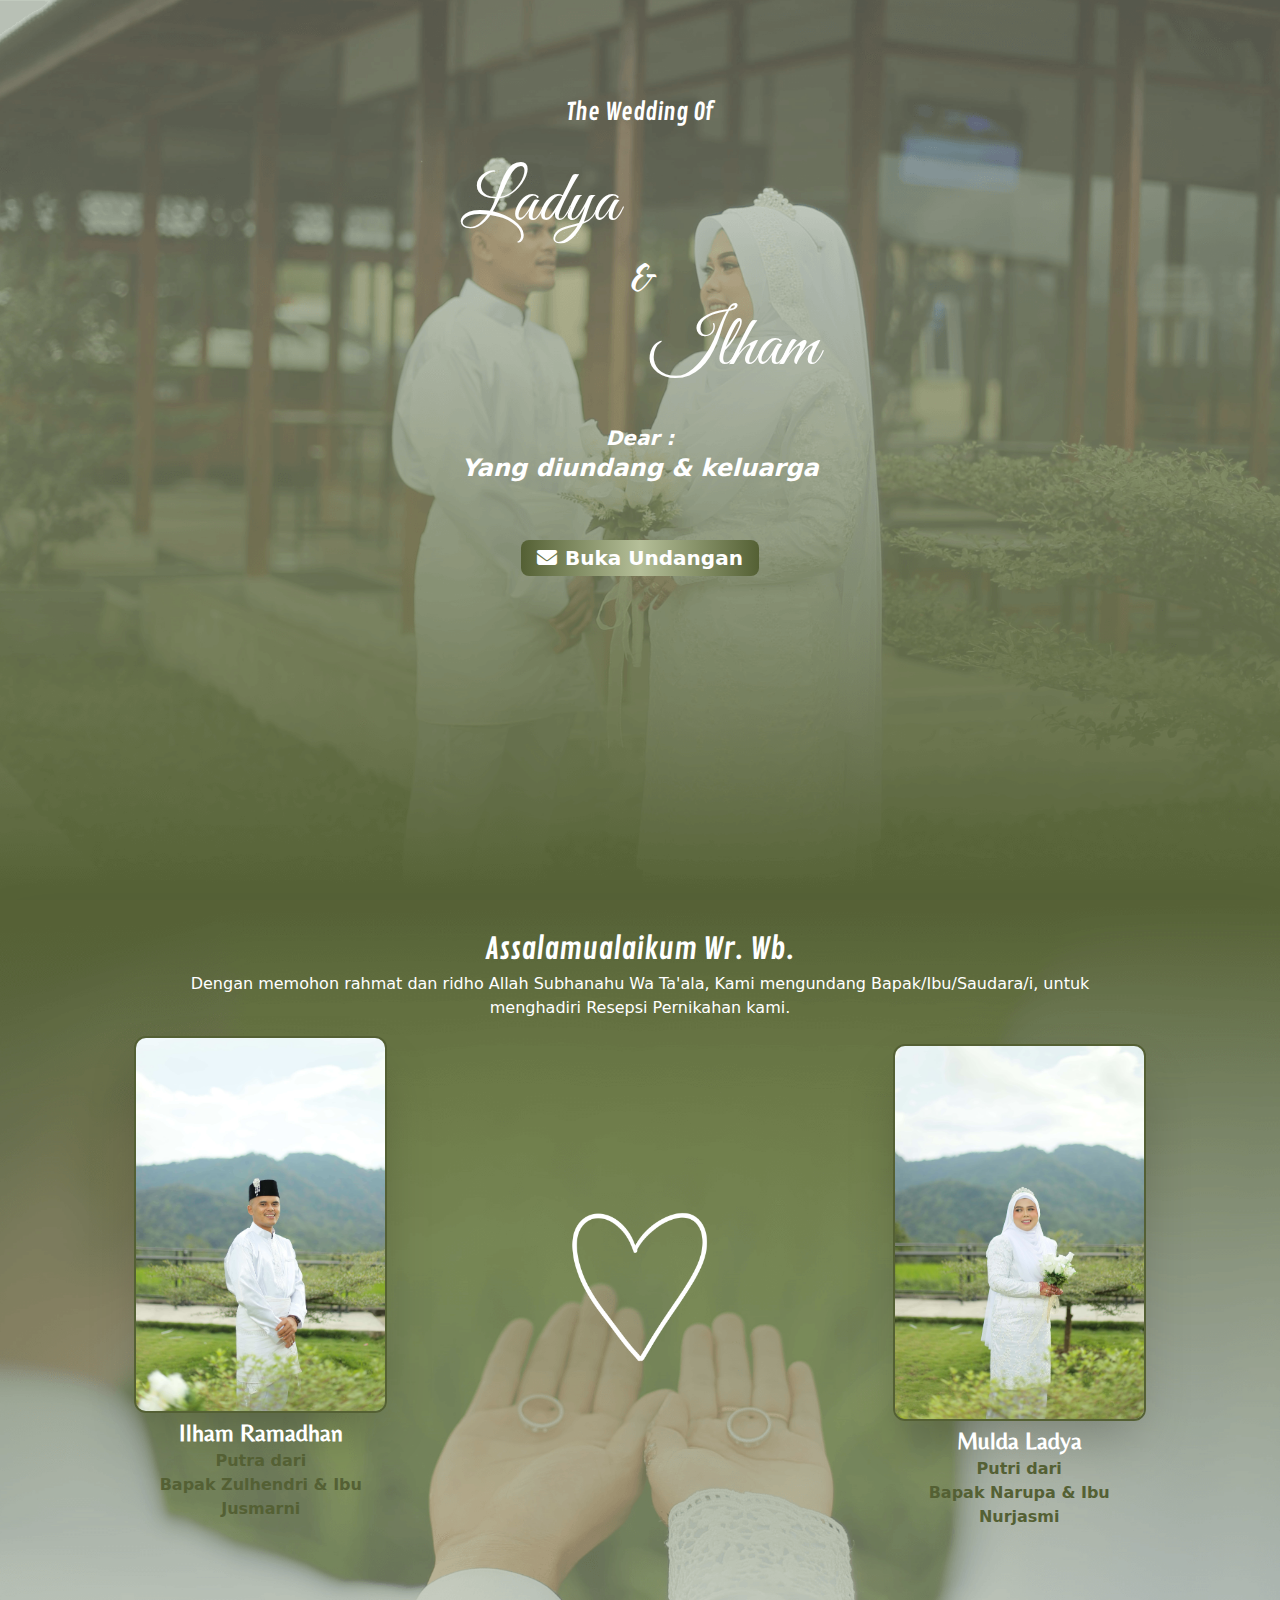
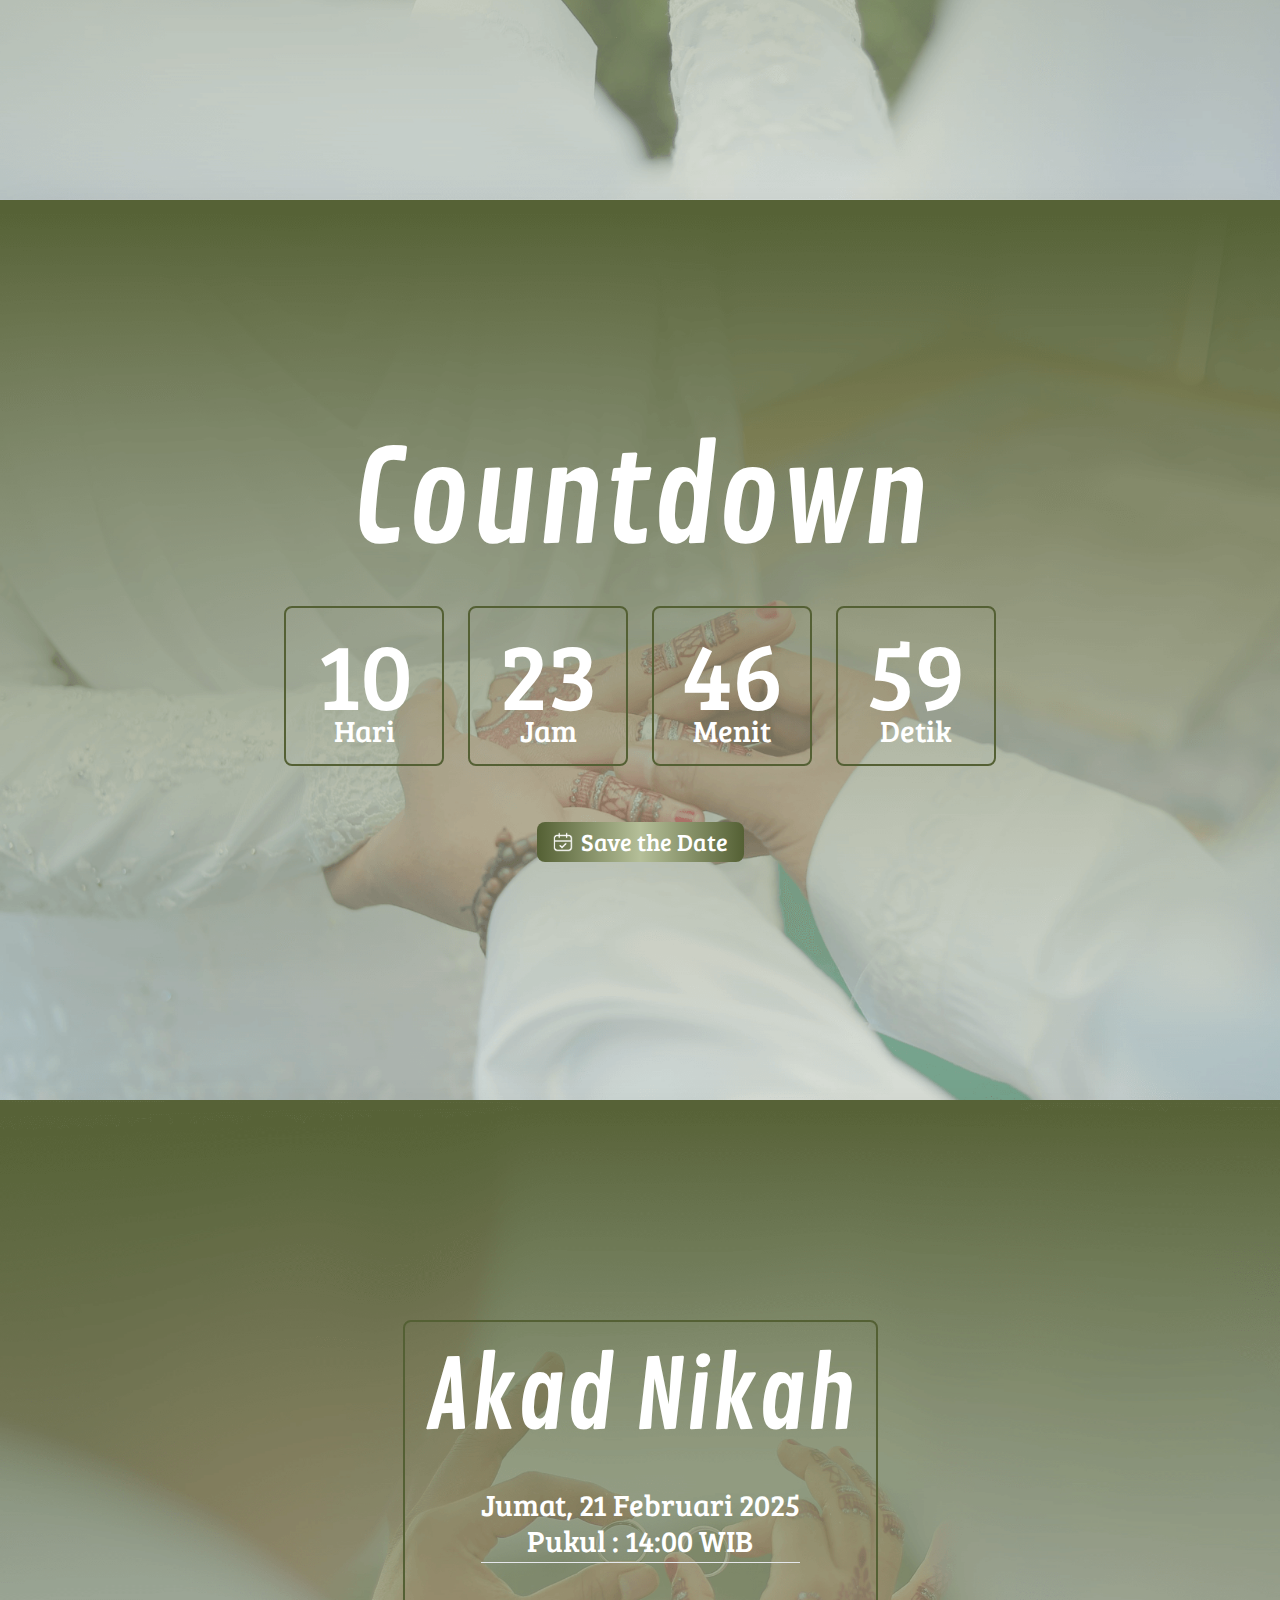
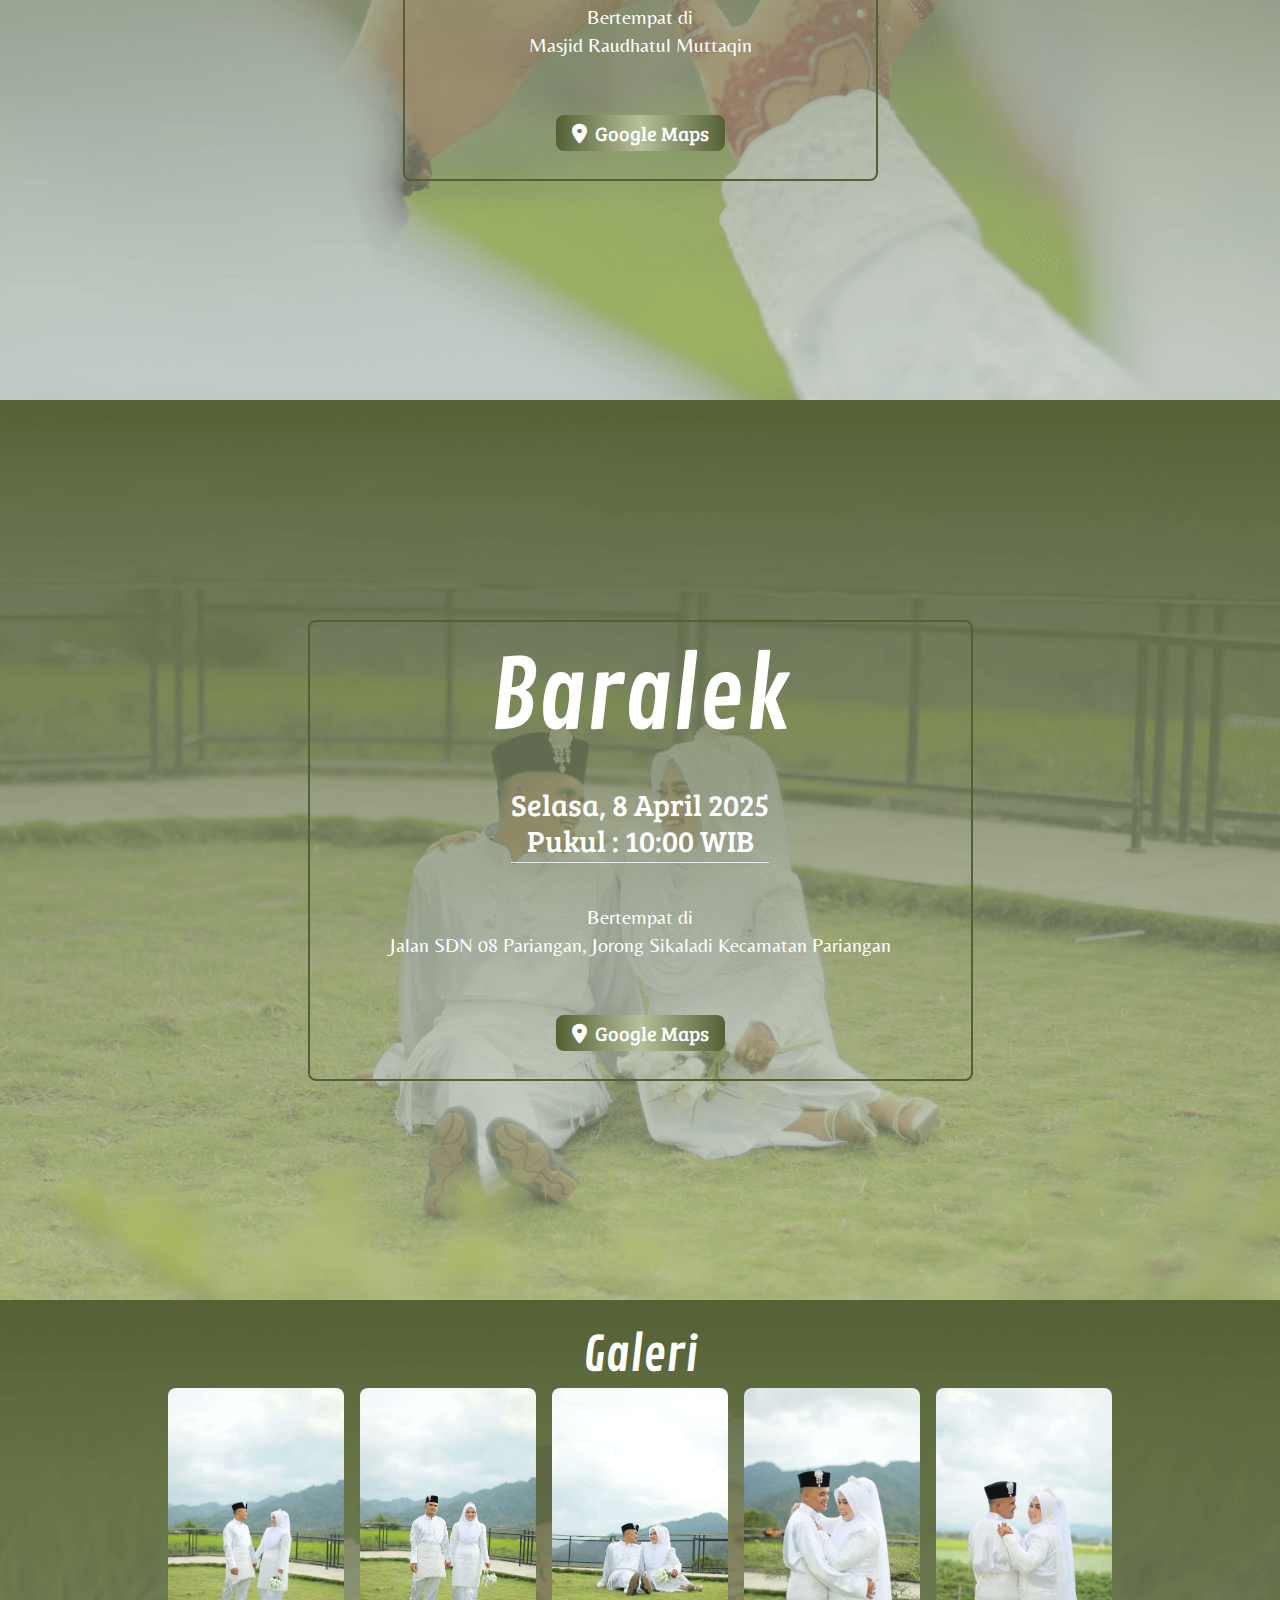
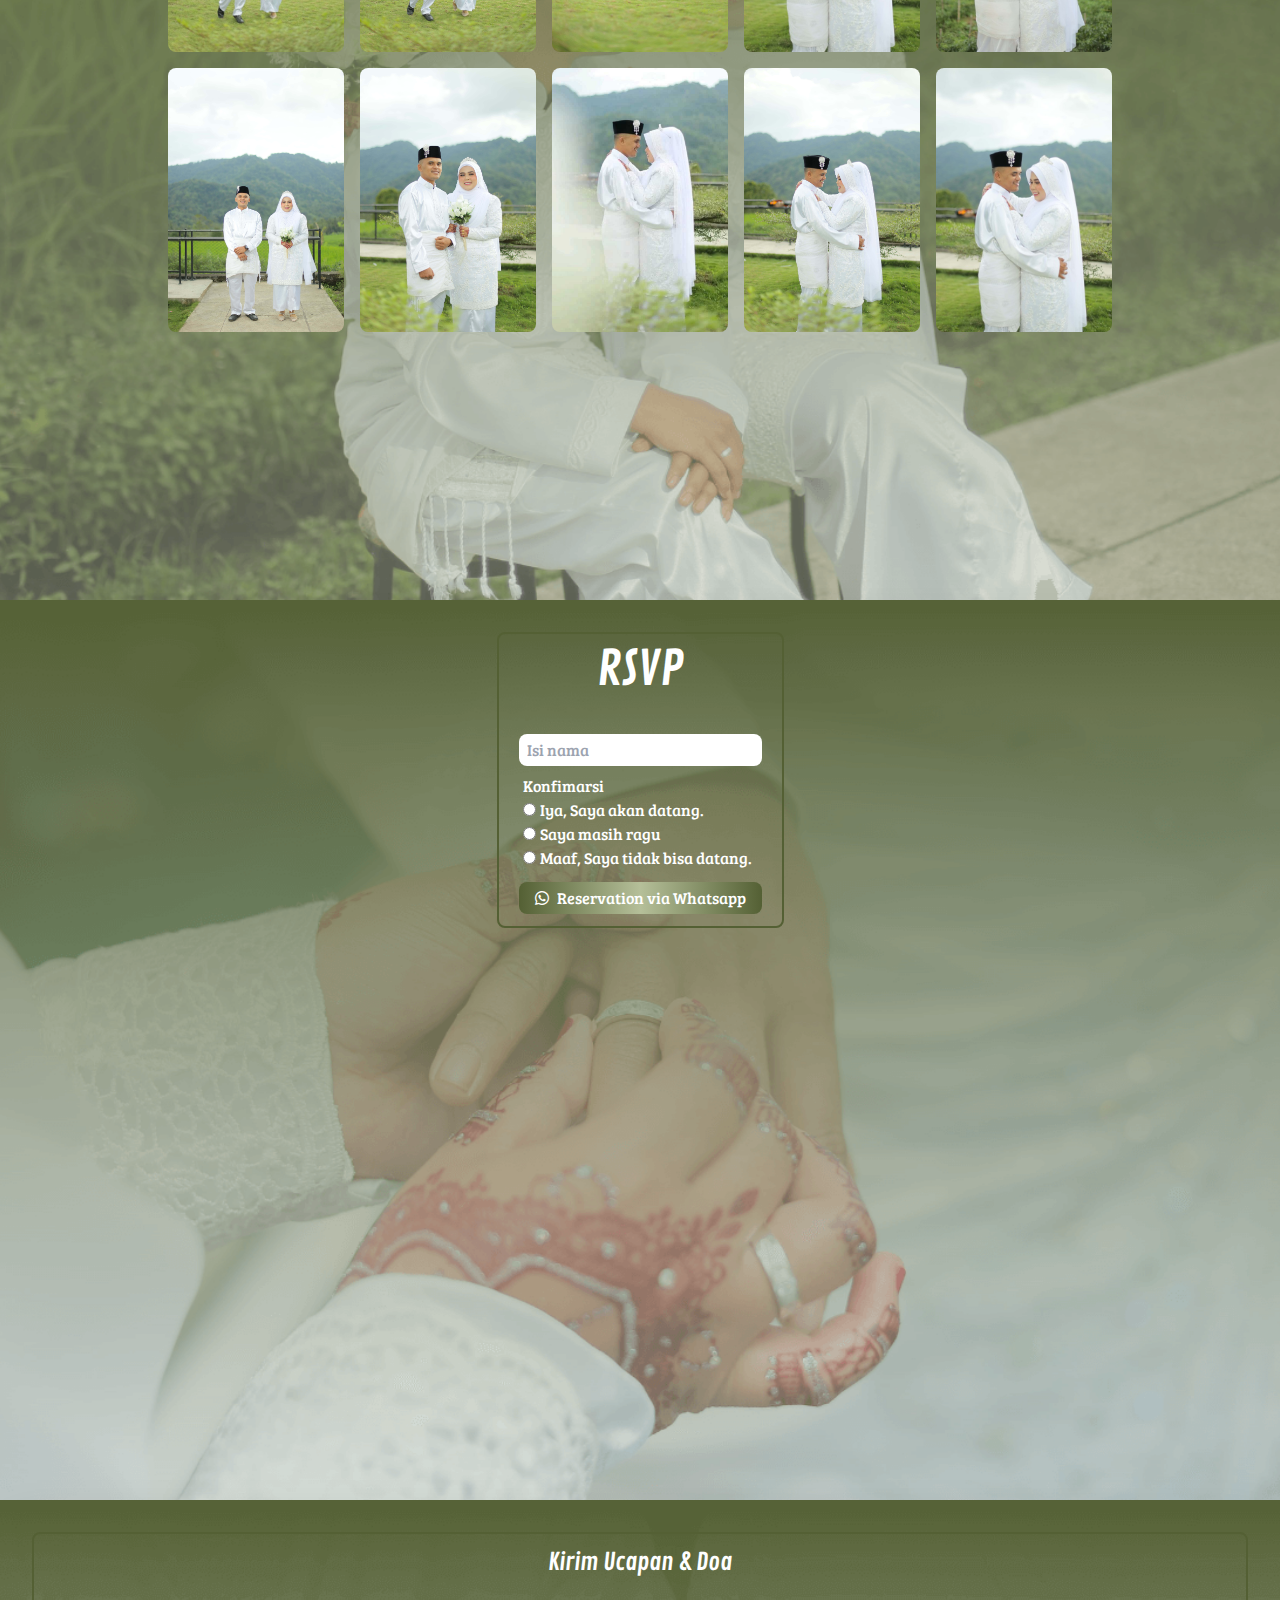
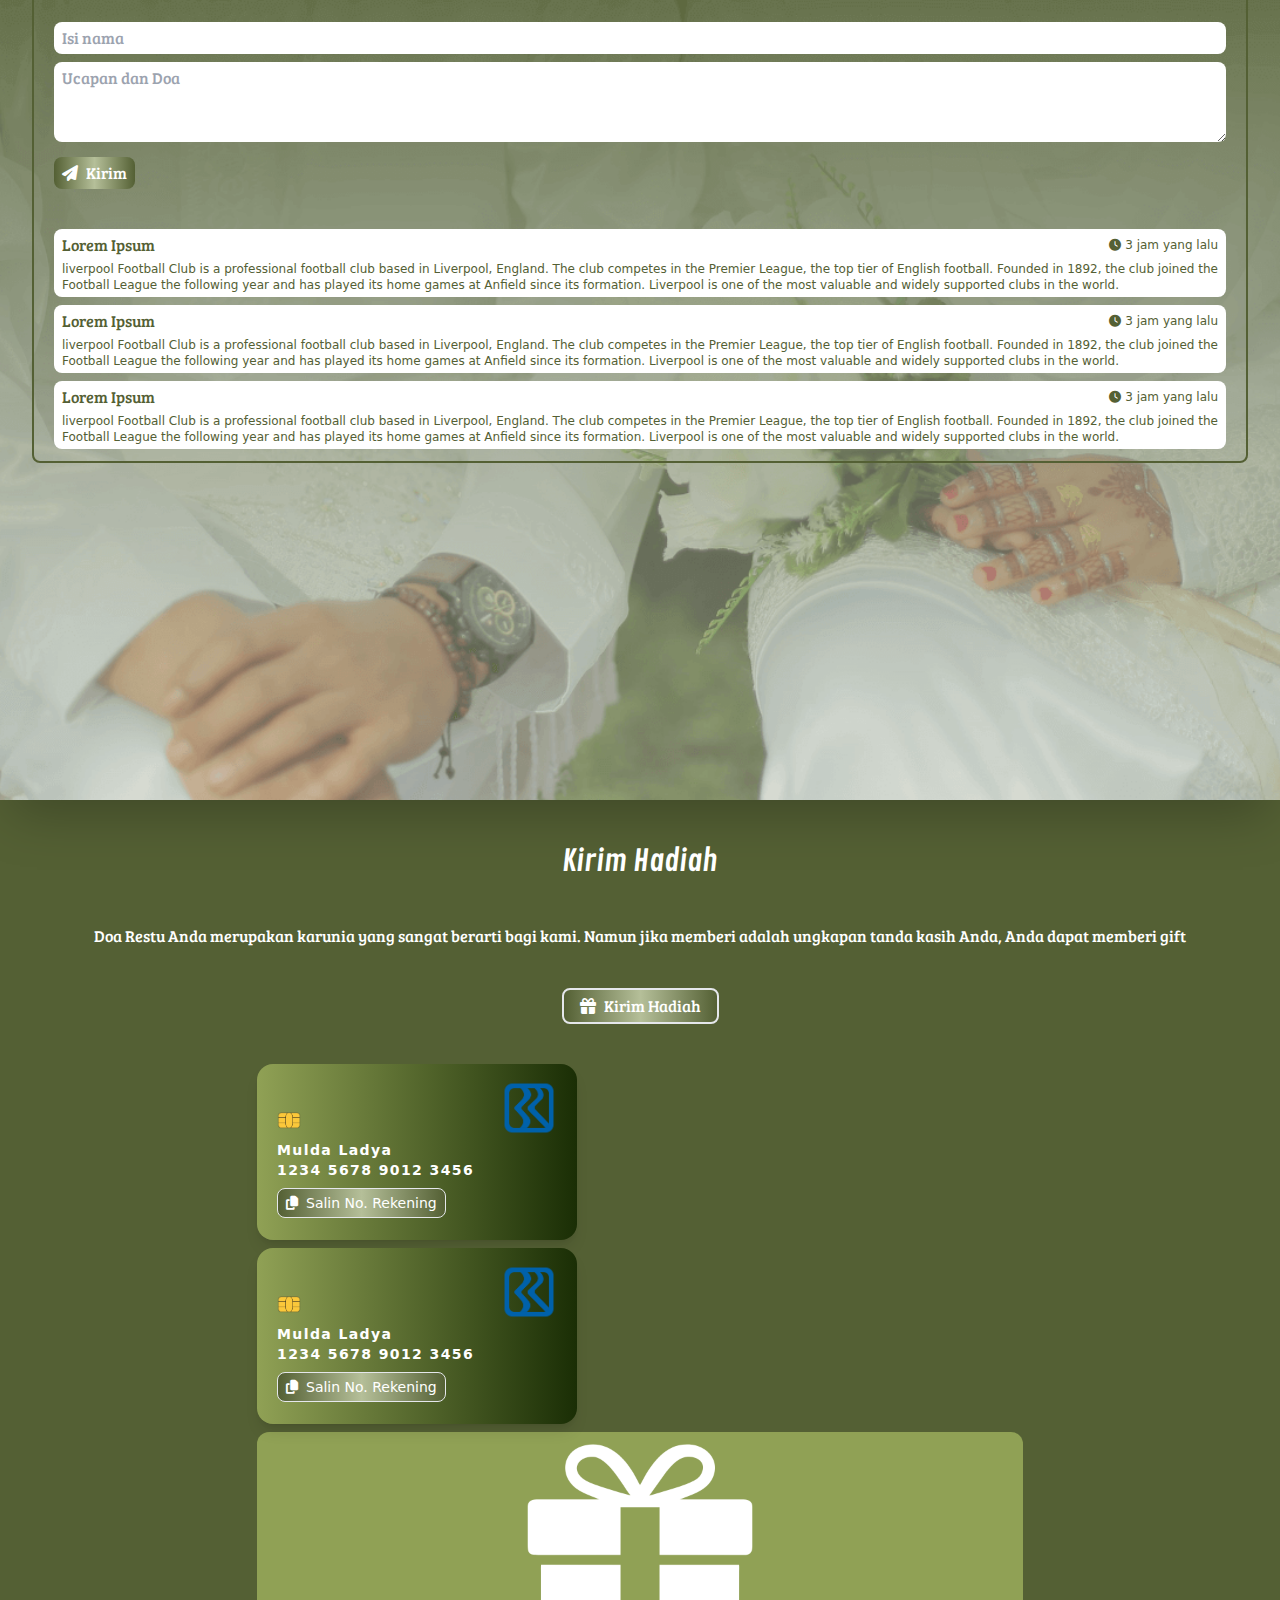
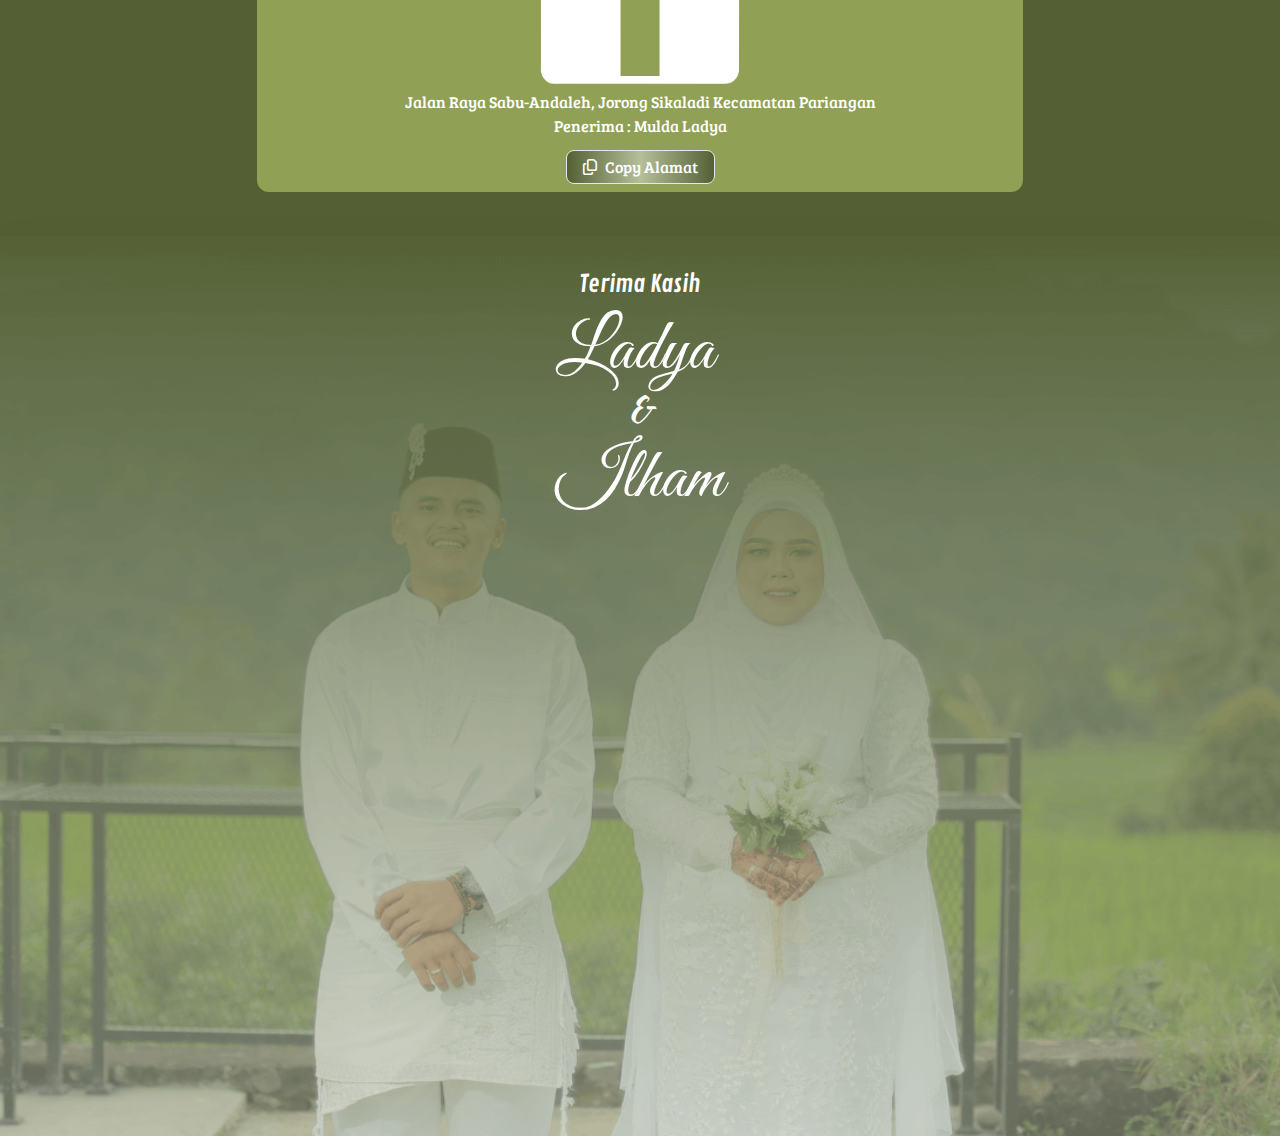
<file: views/index.html>
<!DOCTYPE html>
<html lang="en">
<head>
    <meta charset="UTF-8">
    <meta name="viewport" content="width=device-width, initial-scale=1.0">
    <link href="../src/output.css" rel="stylesheet">
    <title>Undangan Baralek</title>
    <link rel="preconnect" href="https://fonts.googleapis.com">
    <link rel="preconnect" href="https://fonts.gstatic.com" crossorigin>
    <link href="https://fonts.googleapis.com/css2?family=Great+Vibes&family=Kaushan+Script&display=swap" rel="stylesheet">
    <link href="https://fonts.googleapis.com/css2?family=Contrail+One&display=swap" rel="stylesheet">
    <link href="https://fonts.googleapis.com/css2?family=Belleza&display=swap" rel="stylesheet">
    <link href="https://fonts.googleapis.com/css2?family=Bree+Serif&display=swap" rel="stylesheet">
    <link href="https://cdnjs.cloudflare.com/ajax/libs/font-awesome/6.7.0/css/all.min.css" rel="stylesheet" />
</head>
<body class="bg-warna1">
    <section id="section1" class="flex w-full justify-center items-center min-h-screen">
        <main class="w-full min-h-screen flex flex-col items-center bg-cover bg-center shadow-2xl" style="background-image: url('/img/F1.png');">
            <div class="px-8 py-24 hp:space-y-12 xl:space-y-10">
                <p class="text-2xl text-center font-contrail font-medium mb-4 text-white hp:mb-20">The Wedding Of</p>
                <div class="space-y-4">
                    <p class="text-7xl text-left font-great text-white hp:mb-6">Ladya</p>
                    <p class="text-4xl mb-3 font-kausan text-center text-white hp:mb-6">&</p>
                    <p class="text-7xl mb-8 font-great text-right text-white hp">Ilham</p>
                </div>
                <div>
                    <p class="italic font-semibold text-xl text-center text-white">Dear : </p>
                    <p class="italic font-semibold text-2xl text-center text-white">Yang diundang & keluarga </p>
                </div>
                <div class="flex justify-center">
                    <button onclick="document.getElementById('section2').scrollIntoView({ behavior: 'smooth' });" 
                    class="bg-gradient-to-r from-warna1 via-warna2 to-warna1 text-xl py-1 px-4 text-white font-semibold rounded-lg mt-4">
                    <i class="fa-solid fa-envelope mr-2"></i>Buka Undangan</button>
                </div>
            </div>
        </main>
    </section>
    <section id="section2" class="flex w-full justify-center items-center min-h-screen">
        <main class="w-full min-h-screen flex flex-col items-center bg-cover bg-center shadow-2xl" style="background-image: url('/img/F2.png');">
            <div class="px-2 hp:px-8 pt-8 pb-2 hp:pb-8 xs:space-y-8 space-y-2">
                 <div class="space-y-1 flex items-center text-center flex-col">
                    <p class="text-2xl hp:text-xl xs:text-xl md:text-3xl text-center font-contrail font-medium text-white">Assalamualaikum Wr. Wb.</p>
                    <p class="text-sm w-1/2 sm:w-3/4 hp:w-full hp:text-xs md:text-base text-center text-white">Dengan memohon rahmat dan ridho Allah Subhanahu Wa Ta'ala, Kami mengundang Bapak/Ibu/Saudara/i, untuk menghadiri Resepsi Pernikahan kami.</p>
                </div>
                <div class="w-full space-y-4 flex items-center justify-center hp:flex-col xs:flex-col sm:flex-col md:flex-row">
                    <div class="xl:w-1/5 lg:w-1/5 md:w-1/5 flex-col justify-center flex items-center text-white">  
                        <img src="/img/F2_1.jpg" class="hp:w-40 xs:w-48 sm:w-56 md:w-full rounded-xl mb-1 items-center border-2 border-warna1 shadow-2xl" alt="">
                        <p class="text-center text-xl font-semibold font-belleza lg:text-2xl">Ilham Ramadhan</p>
                        <p class="text-center text-warna1 font-semibold text-sm -mt-1 sm:mt-0 lg:text-base">Putra dari</p>
                        <p class="text-center text-warna1 font-semibold text-sm -mt-1 sm:mt-0 lg:text-base">Bapak Zulhendri & Ibu Jusmarni</p>
                    </div>
                    <div class="lg:w-2/5 xl:w-2/5 md:w-1/5  lg:flex lg:justify-center md:justify-center md:flex">
                        <img src="/img/F2_L.png" class="hp:w-20 xs:w-24 sm:w-28 md:w-28 lg:w-40" alt="">
                    </div>
                    <div class="xl:w-1/5 lg:w-1/5 md:w-1/5 flex-col justify-center flex items-center text-white">  
                        <img src="/img/F2_2.jpg" class="hp:w-40 xs:w-48 sm:w-56 md:w-full rounded-xl mb-1 items-center border-2 border-warna1 shadow-2xl" alt="">
                        <p class="text-center text-xl font-semibold font-belleza lg:text-2xl">Mulda Ladya</p>
                        <p class="text-center text-warna1 font-semibold text-sm -mt-1 sm:mt-0 lg:text-base">Putri dari</p>
                        <p class="text-center text-warna1 font-semibold text-sm -mt-1 sm:mt-0 lg:text-base">Bapak Narupa & Ibu Nurjasmi</p>
                    </div>
                </div>
            </div>
        </main>
    </section>
    <section id="section3" class="flex w-full justify-center items-center">
        <main class="w-full xl:min-h-screen flex flex-col items-center justify-center bg-cover bg-center shadow-2xl" style="background-image: url('/img/F3.png');">
            <div class="px-4 py-8 hp:space-y-4 xl:space-y-10">
                 <div class="mb-2">
                    <p class="text-5xl xs:text-6xl text-center font-contrail font-medium text-white sm:text-7xl md:text-8xl lg:text-9xl">Countdown</p>
                </div>
                <div class="grid grid-cols-4 gap-6 text-white text-center">
                    <div class="flex-col justify-center flex items-center text-white border-2 border-warna1 px-2 py-1 -space-y-2 rounded-lg hp:size-16 xs:size-20 sm:size-24 md:size-32 lg:size-40">
                        <p class="font-breee hp:text-xl xs:text-4xl sm:text-5xl md:text-6xl lg:text-8xl">10</p>
                        <p class="font-breee hp:text-base xs:text-xl sm:text-2xl md:text-3xl">Hari</p>  
                    </div>
                
                    <div class="flex-col justify-center flex items-center text-white border-2 border-warna1 px-2 py-1 -space-y-2 rounded-lg hp:size-16 xs:size-20 sm:size-24 md:size-32 lg:size-40">
                        <p class="font-breee hp:text-xl xs:text-4xl sm:text-5xl md:text-6xl lg:text-8xl">23</p>
                        <p class="font-breee hp:text-base xs:text-xl sm:text-2xl md:text-3xl">Jam</p>  
                    </div>
                    <div class="flex-col justify-center flex items-center text-white border-2 border-warna1 px-2 py-1 -space-y-2 rounded-lg hp:size-16 xs:size-20 sm:size-24 md:size-32 lg:size-40">
                        <p class="font-breee hp:text-xl xs:text-4xl sm:text-5xl md:text-6xl lg:text-8xl">46</p> 
                        <p class="font-breee hp:text-base xs:text-xl sm:text-2xl md:text-3xl">Menit</p>  
                    </div>
                    <div class="flex-col justify-center flex items-center text-white border-2 border-warna1 px-2 py-1 -space-y-2 rounded-lg hp:size-16 xs:size-20 sm:size-24 md:size-32 lg:size-40">
                        <p class="font-breee hp:text-xl xs:text-4xl sm:text-5xl md:text-6xl lg:text-8xl">59</p>
                        <p class="font-breee hp:text-base xs:text-xl sm:text-2xl md:text-3xl">Detik</p>  
                    </div>
                </div>
                <div class="flex justify-center">
                    <button 
                    class="flex items-center bg-gradient-to-r from-warna1 via-warna2 to-warna1 text-xl md:text-2xl font-breee py-1 px-4 text-white rounded-lg mt-4">
                    <img src="/img/F3_I.png" class="w-5 h-5 mr-2" alt="">Save the Date</button>
                </div>
            </div>
        </main>
    </section>
    <section id="section4" class="flex w-full justify-center items-center">
        <main class="w-full xl:min-h-screen flex flex-col justify-center items-center bg-cover bg-center shadow-2xl" style="background-image: url('/img/F4.png');">
            <div class="px-4 py-8">
                <div class="flex-col hp:space-y-2 xs:space-y-2 sm:space-y-2 xl:space-y-10 justify-center flex items-center text-white border-2 border-warna1 px-5 py-3 lg:py-7 space-y-2 rounded-lg">
                    <div>
                        <p class="text-3xl xs:text-5xl sm:text-5xl lg:text-7xl xl:text-8xl text-center font-contrail font-medium text-white">Akad Nikah</p>
                    </div>
                    <div class="text-center">
                        <p class="font-breee text-xl lg:text-3xl">Jumat, 21 Februari 2025</p>
                        <p class="font-breee text-xl lg:text-3xl mb-1">Pukul : 14:00 WIB</p>  
                        <hr class="">
                    </div>
                    <div class="text-center">
                        <p class="font-belleza lg:text-xl">Bertempat di</p>
                        <p class="font-belleza lg:text-xl">Masjid Raudhatul Muttaqin</p>  
                    </div>
                    <div class="flex justify-center">
                        <button 
                            class=" bg-gradient-to-r from-warna1 via-warna2 to-warna1 text-base lg:text-xl font-breee py-1 px-4 text-white rounded-lg mt-4">
                            <i class="fa-solid fa-location-dot mr-2"></i>Google Maps</button>
                    </div>
                </div>
            </div>
        </main>
    </section>
    <section id="section5" class="flex w-full justify-center items-center">
        <main class="w-full xl:min-h-screen flex flex-col justify-center items-center bg-cover bg-center shadow-2xl" style="background-image: url('/img/F5.png');">
            <div class="px-4 py-8 ">
                <div class="flex-col hp:space-y-2 xs:space-y-2 sm:space-y-2 xl:space-y-10 justify-center flex items-center text-white border-2 border-warna1 px-5 py-3 sm:px-10 lg:px-20 lg:py-7 space-y-2 rounded-lg">
                    <div>
                        <p class="text-3xl xs:text-5xl sm:text-5xl lg:text-7xl xl:text-8xl text-center font-contrail font-medium text-white">Baralek</p>
                    </div>
                    <div class="text-center">
                        <p class="font-breee text-xl lg:text-3xl">Selasa, 8 April 2025</p>
                        <p class="font-breee text-xl lg:text-3xl mb-1">Pukul : 10:00 WIB</p>  
                        <hr class="">
                    </div>
                    <div class="text-center">
                        <p class="font-belleza lg:text-xl">Bertempat di</p>
                        <p class="font-belleza lg:text-xl">Jalan SDN 08 Pariangan, Jorong Sikaladi Kecamatan Pariangan</p>  
                    </div>
                    <div class="flex justify-center">
                        <button 
                            class=" bg-gradient-to-r from-warna1 via-warna2 to-warna1 text-base lg:text-xl font-breee py-1 px-4 text-white rounded-lg mt-4">
                            <i class="fa-solid fa-location-dot mr-2"></i>Google Maps</button>
                    </div>
                </div>
            </div>
        </main>
    </section>
    <section id="section6" class="flex w-full justify-center items-center">
        <main class="w-full xl:min-h-screen flex flex-col items-center bg-cover bg-center shadow-2xl" style="background-image: url('/img/F6.png');">
            <div class="px-2 py-8 ">
                <div class="mb-2">
                    <p class="text-3xl md:text-5xl text-center font-contrail font-medium text-white">Galeri</p>
                </div>
                <div class="grid grid-cols-2 sm:grid-cols-4 lg:grid-cols-5 gap-4">
                    <div>
                        <img src="/img/F6_1.jpg" class="w-32 md:w-44 rounded-lg" alt="gambar">
                    </div>                   
                    <div>
                        <img src="/img/F6_2.jpg" class="w-32 md:w-44 rounded-lg" alt="gambar">
                    </div>                   
                    <div>
                        <img src="/img/F6_3.jpg" class="w-32 md:w-44 rounded-lg" alt="gambar">
                    </div>                   
                    <div>
                        <img src="/img/F6_4.jpg" class="w-32 md:w-44 rounded-lg" alt="gambar">
                    </div>                   
                    <div>
                        <img src="/img/F6_5.jpg" class="w-32 md:w-44 rounded-lg" alt="gambar">
                    </div>                   
                    <div>
                        <img src="/img/F6_6.jpg" class="w-32 md:w-44 rounded-lg" alt="gambar">
                    </div>                   
                    <div>
                        <img src="/img/F6_7.jpg" class="w-32 md:w-44 rounded-lg" alt="gambar">
                    </div>                   
                    <div>
                        <img src="/img/F6_8.jpg" class="w-32 md:w-44 rounded-lg" alt="gambar">
                    </div>                   
                    <div>
                        <img src="/img/F6_9.jpg" class="w-32 md:w-44  sm:hidden lg:flex rounded-lg" alt="gambar">
                    </div>                   
                    <div>
                        <img src="/img/F6_10.jpg" class="w-32 md:w-44 sm:hidden lg:flex rounded-lg" alt="gambar">
                    </div>                              
                </div>
            </div>
        </main>
    </section>
    <section id="section7" class="flex w-full justify-center items-center">
        <main class="w-full xl:min-h-screen flex flex-col items-center bg-cover bg-center shadow-2xl" style="background-image: url('/img/F7.png');">
            <div class="px-2 py-8 ">
                <div class="flex-col hp:space-y-2 xl:space-y-10 justify-center flex items-center text-white border-2 border-warna1 px-5 py-3 -space-y-2 rounded-lg">
                    <div>
                        <p class="text-5xl text-center font-contrail font-medium text-white">RSVP</p>
                    </div>
                    <form action="" class="">
                    <div class="mb-2">
                        <input placeholder="Isi nama" class="w-full px-2 py-1 font-breee text-warna1 rounded-lg" type="text">
                    </div>
                    <div class="flex flex-col px-1">
                        <label class="text-left font-breee " for="">Konfimarsi</label>
                        <label class="font-breee" for=""><input placeholder="" type="radio" class="mr-1 accent-warna1" name="konfirmasi" id="" required>Iya, Saya akan datang.</label>
                        <label class="font-breee" for=""><input placeholder="" type="radio" class="mr-1 accent-warna1" name="konfirmasi" id="" required>Saya masih ragu</label>
                        <label class="font-breee" for=""><input placeholder="" type="radio" class="mr-1 accent-warna1" name="konfirmasi" id="" required>Maaf, Saya tidak bisa datang.</label>
                    </div>
                    <div class="flex justify-center">
                        <button type="submit"
                            class=" bg-gradient-to-r from-warna1 via-warna2 to-warna1 text-base font-breee py-1 px-4 text-white rounded-lg mt-3">
                            <i class="fa-brands fa-whatsapp mr-2"></i>Reservation via Whatsapp</button>
                    </div>
                </form>
                </div>
            </div>
        </main>
    </section>
    <section id="section8" class="flex w-full justify-center items-center max-h-screen">
        <main class="w-full xl:min-h-screen flex flex-col items-center bg-cover bg-center shadow-2xl" style="background-image: url('/img/F8.png');">
            <div class="px-8 py-8 w-full">
                <div class="flex-col hp:space-y-2 xl:space-y-10 justify-center flex items-center text-white border-2 border-warna1 px-5 py-3 -space-y-2 rounded-lg">
                    <div class="">
                        <p class="text-2xl text-center font-contrail font-medium text-white mb-1">Kirim Ucapan & Doa</p>
                    </div>
                        <form action="" class="w-full">
                            <div class="mb-2">
                                <input placeholder="Isi nama" class="w-full px-2 py-1 font-breee text-warna1 rounded-lg" type="text">
                            </div>
                            <div class="mb-2">
                                <textarea name="komen" rows="3" placeholder="Ucapan dan Doa" class="w-full px-2 py-1 font-breee text-warna1 rounded-lg" id=""></textarea>
                            </div>
                            <div class="flex self-start">
                                <button type="submit" class=" bg-gradient-to-r from-warna1 via-warna2 to-warna1 text-base font-breee py-1 px-2 text-white rounded-lg">
                                    <i class="fa-solid fa-paper-plane mr-2"></i>Kirim</button>
                            </div>
                        </form>
                    <div class="space-y-2 max-h-96 overflow-y-auto">
                        <div class="flex flex-col bg-white w-full text-warna1 px-2 py-1 rounded-lg">
                            <div class="flex justify-between mb-1 items-center">
                                <p class="font-breee">Lorem Ipsum</p>
                                 <p class="text-xs"><i class="fa-solid fa-clock mr-1"></i>3 jam yang lalu</p>
                            </div>
                            <div class="text-xs">
                                <p>
                                    liverpool Football Club is a professional football club based in Liverpool, England. The club competes in the Premier League, the top tier of English football. Founded in 1892, the club joined the Football League the following year and has played its home games at Anfield since its formation. Liverpool is one of the most valuable and widely supported clubs in the world.
                                </p>
                            </div>
                        </div>
                        <div class="flex flex-col bg-white w-full text-warna1 px-2 py-1 rounded-lg">
                            <div class="flex justify-between mb-1 items-center">
                                <p class="font-breee">Lorem Ipsum</p>
                                 <p class="text-xs"><i class="fa-solid fa-clock mr-1"></i>3 jam yang lalu</p>
                            </div>
                            <div class="text-xs">
                                <p>
                                    liverpool Football Club is a professional football club based in Liverpool, England. The club competes in the Premier League, the top tier of English football. Founded in 1892, the club joined the Football League the following year and has played its home games at Anfield since its formation. Liverpool is one of the most valuable and widely supported clubs in the world.
                                </p>
                            </div>
                        </div>
                        <div class="flex flex-col bg-white w-full text-warna1 px-2 py-1 rounded-lg">
                            <div class="flex justify-between mb-1 items-center">
                                <p class="font-breee">Lorem Ipsum</p>
                                 <p class="text-xs"><i class="fa-solid fa-clock mr-1"></i>3 jam yang lalu</p>
                            </div>
                            <div class="text-xs">
                                <p>
                                    liverpool Football Club is a professional football club based in Liverpool, England. The club competes in the Premier League, the top tier of English football. Founded in 1892, the club joined the Football League the following year and has played its home games at Anfield since its formation. Liverpool is one of the most valuable and widely supported clubs in the world.
                                </p>
                            </div>
                        </div>
                    </div>
                </div>
            </div>
        </main>
    </section>

    <section id="section9" class="flex w-full justify-center items-center">
        <main class="w-full flex flex-col items-center">
            <div class="px-8 py-8 w-full">
                <div class="flex-col hp:space-y-2 xl:space-y-10 justify-center flex items-center text-white px-5 py-3 -space-y-2">
                    <div class="">
                        <p class="text-3xl text-center font-contrail font-medium text-white mb-1">Kirim Hadiah</p>
                    </div>
                    <div>
                        <p class="font-breee text-center">Doa Restu Anda merupakan karunia yang sangat berarti bagi kami. Namun jika memberi adalah ungkapan tanda kasih Anda, Anda dapat memberi gift</p>
                    </div>
                    <div class="flex justify-center">
                        <button type="submit"
                            class="bg-gradient-to-r from-warna1 via-warna2 to-warna1 text-base font-breee py-1 px-4 text-white rounded-lg border-2">
                            <i class="fa-solid fa-gift mr-2"></i>Kirim Hadiah</button>
                    </div>
                    <div class="space-y-2">
                        <div class="w-80 h-44 bg-gradient-to-r from-warna3 to-lime-950 rounded-2xl shadow-lg relative text-white p-5">
                            <img src="/img/F9_I3.png" 
                                alt="Logo Bank" class="w-14 absolute top-4 right-5">
                            <img src="/img/F9_I2.png" 
                                alt="Chip" class="w-6 absolute top-12 left-5">
                            <p class="text-sm font-semibold mt-14 tracking-widest">Mulda Ladya</p>
                            <p id="noRek" class="text-sm font-bold tracking-widest">1234 5678 9012 3456</p>
                            <button onclick="copyToClipboard()" 
                                class="mt-2 border bg-gradient-to-r from-warna1 via-warna2 to-warna1 text-white text-sm px-2 py-1 rounded-lg flex items-center">
                                <i class="fa-solid fa-copy mr-2"></i> Salin No. Rekening
                            </button>
                        </div>
                        <div class="w-80 h-44 bg-gradient-to-r from-warna3 to-lime-950 rounded-2xl shadow-lg relative text-white p-5">
                            <img src="/img/F9_I3.png" 
                                alt="Logo Bank" class="w-14 absolute top-4 right-5">
                            <img src="/img/F9_I2.png" 
                                alt="Chip" class="w-6 absolute top-12 left-5">
                            <p class="text-sm font-semibold mt-14 tracking-widest">Mulda Ladya</p>
                            <p id="noRek" class="text-sm font-bold tracking-widest">1234 5678 9012 3456</p>
                            <button onclick="copyToClipboard()" 
                                class="mt-2 border bg-gradient-to-r from-warna1 via-warna2 to-warna1 text-white text-sm px-2 py-1 rounded-lg flex items-center">
                                <i class="fa-solid fa-copy mr-2"></i> Salin No. Rekening
                            </button>
                        </div>
                        <div class="bg-warna3 flex flex-col items-center text-center py-2 px-2 rounded-xl">
                           <img src="/img/F9_I.png" class="w-1/3" alt="">
                            <p class="font-breee">Jalan Raya Sabu-Andaleh, Jorong Sikaladi  Kecamatan Pariangan</p>
                            <p class="font-breee">Penerima : Mulda Ladya</p>
                            <div class="flex justify-center">
                                <button 
                                    class="bg-gradient-to-r from-warna1 via-warna2 to-warna1 text-base font-breee py-1 px-4 text-white rounded-lg mt-3 border">
                                    <i class="fa-regular fa-copy mr-2"></i>Copy Alamat</button>
                            </div>
                        </div>
                    </div>
                </div>
            </div>
        </main>
    </section>

    <section id="section6" class="flex w-full justify-center items-center">
        <main class="w-full xl:min-h-screen flex flex-col items-center bg-cover bg-center shadow-2xl" style="background-image: url('/img/F10.png');">
            <div class="px-2 py-8 ">
                <div class="mb-4">
                    <p class="text-2xl text-center font-contrail font-medium text-white">Terima Kasih</p>
                </div>
                <div class="">
                    <p class="text-7xl text-left font-great text-white">Ladya</p>
                    <p class="text-4xl font-kausan text-center text-white mb-4">&</p>
                    <p class="text-7xl font-great text-right text-white hp">Ilham</p>
                </div>
            </div>
        </main>
    </section>
</body>
</html>
</file>
<file: src/output.css>
*, ::before, ::after {
  --tw-border-spacing-x: 0;
  --tw-border-spacing-y: 0;
  --tw-translate-x: 0;
  --tw-translate-y: 0;
  --tw-rotate: 0;
  --tw-skew-x: 0;
  --tw-skew-y: 0;
  --tw-scale-x: 1;
  --tw-scale-y: 1;
  --tw-pan-x:  ;
  --tw-pan-y:  ;
  --tw-pinch-zoom:  ;
  --tw-scroll-snap-strictness: proximity;
  --tw-gradient-from-position:  ;
  --tw-gradient-via-position:  ;
  --tw-gradient-to-position:  ;
  --tw-ordinal:  ;
  --tw-slashed-zero:  ;
  --tw-numeric-figure:  ;
  --tw-numeric-spacing:  ;
  --tw-numeric-fraction:  ;
  --tw-ring-inset:  ;
  --tw-ring-offset-width: 0px;
  --tw-ring-offset-color: #fff;
  --tw-ring-color: rgb(59 130 246 / 0.5);
  --tw-ring-offset-shadow: 0 0 #0000;
  --tw-ring-shadow: 0 0 #0000;
  --tw-shadow: 0 0 #0000;
  --tw-shadow-colored: 0 0 #0000;
  --tw-blur:  ;
  --tw-brightness:  ;
  --tw-contrast:  ;
  --tw-grayscale:  ;
  --tw-hue-rotate:  ;
  --tw-invert:  ;
  --tw-saturate:  ;
  --tw-sepia:  ;
  --tw-drop-shadow:  ;
  --tw-backdrop-blur:  ;
  --tw-backdrop-brightness:  ;
  --tw-backdrop-contrast:  ;
  --tw-backdrop-grayscale:  ;
  --tw-backdrop-hue-rotate:  ;
  --tw-backdrop-invert:  ;
  --tw-backdrop-opacity:  ;
  --tw-backdrop-saturate:  ;
  --tw-backdrop-sepia:  ;
  --tw-contain-size:  ;
  --tw-contain-layout:  ;
  --tw-contain-paint:  ;
  --tw-contain-style:  ;
}

::backdrop {
  --tw-border-spacing-x: 0;
  --tw-border-spacing-y: 0;
  --tw-translate-x: 0;
  --tw-translate-y: 0;
  --tw-rotate: 0;
  --tw-skew-x: 0;
  --tw-skew-y: 0;
  --tw-scale-x: 1;
  --tw-scale-y: 1;
  --tw-pan-x:  ;
  --tw-pan-y:  ;
  --tw-pinch-zoom:  ;
  --tw-scroll-snap-strictness: proximity;
  --tw-gradient-from-position:  ;
  --tw-gradient-via-position:  ;
  --tw-gradient-to-position:  ;
  --tw-ordinal:  ;
  --tw-slashed-zero:  ;
  --tw-numeric-figure:  ;
  --tw-numeric-spacing:  ;
  --tw-numeric-fraction:  ;
  --tw-ring-inset:  ;
  --tw-ring-offset-width: 0px;
  --tw-ring-offset-color: #fff;
  --tw-ring-color: rgb(59 130 246 / 0.5);
  --tw-ring-offset-shadow: 0 0 #0000;
  --tw-ring-shadow: 0 0 #0000;
  --tw-shadow: 0 0 #0000;
  --tw-shadow-colored: 0 0 #0000;
  --tw-blur:  ;
  --tw-brightness:  ;
  --tw-contrast:  ;
  --tw-grayscale:  ;
  --tw-hue-rotate:  ;
  --tw-invert:  ;
  --tw-saturate:  ;
  --tw-sepia:  ;
  --tw-drop-shadow:  ;
  --tw-backdrop-blur:  ;
  --tw-backdrop-brightness:  ;
  --tw-backdrop-contrast:  ;
  --tw-backdrop-grayscale:  ;
  --tw-backdrop-hue-rotate:  ;
  --tw-backdrop-invert:  ;
  --tw-backdrop-opacity:  ;
  --tw-backdrop-saturate:  ;
  --tw-backdrop-sepia:  ;
  --tw-contain-size:  ;
  --tw-contain-layout:  ;
  --tw-contain-paint:  ;
  --tw-contain-style:  ;
}

/*
! tailwindcss v3.4.17 | MIT License | https://tailwindcss.com
*/

/*
1. Prevent padding and border from affecting element width. (https://github.com/mozdevs/cssremedy/issues/4)
2. Allow adding a border to an element by just adding a border-width. (https://github.com/tailwindcss/tailwindcss/pull/116)
*/

*,
::before,
::after {
  box-sizing: border-box;
  /* 1 */
  border-width: 0;
  /* 2 */
  border-style: solid;
  /* 2 */
  border-color: #e5e7eb;
  /* 2 */
}

::before,
::after {
  --tw-content: '';
}

/*
1. Use a consistent sensible line-height in all browsers.
2. Prevent adjustments of font size after orientation changes in iOS.
3. Use a more readable tab size.
4. Use the user's configured `sans` font-family by default.
5. Use the user's configured `sans` font-feature-settings by default.
6. Use the user's configured `sans` font-variation-settings by default.
7. Disable tap highlights on iOS
*/

html,
:host {
  line-height: 1.5;
  /* 1 */
  -webkit-text-size-adjust: 100%;
  /* 2 */
  -moz-tab-size: 4;
  /* 3 */
  -o-tab-size: 4;
     tab-size: 4;
  /* 3 */
  font-family: ui-sans-serif, system-ui, sans-serif, "Apple Color Emoji", "Segoe UI Emoji", "Segoe UI Symbol", "Noto Color Emoji";
  /* 4 */
  font-feature-settings: normal;
  /* 5 */
  font-variation-settings: normal;
  /* 6 */
  -webkit-tap-highlight-color: transparent;
  /* 7 */
}

/*
1. Remove the margin in all browsers.
2. Inherit line-height from `html` so users can set them as a class directly on the `html` element.
*/

body {
  margin: 0;
  /* 1 */
  line-height: inherit;
  /* 2 */
}

/*
1. Add the correct height in Firefox.
2. Correct the inheritance of border color in Firefox. (https://bugzilla.mozilla.org/show_bug.cgi?id=190655)
3. Ensure horizontal rules are visible by default.
*/

hr {
  height: 0;
  /* 1 */
  color: inherit;
  /* 2 */
  border-top-width: 1px;
  /* 3 */
}

/*
Add the correct text decoration in Chrome, Edge, and Safari.
*/

abbr:where([title]) {
  -webkit-text-decoration: underline dotted;
          text-decoration: underline dotted;
}

/*
Remove the default font size and weight for headings.
*/

h1,
h2,
h3,
h4,
h5,
h6 {
  font-size: inherit;
  font-weight: inherit;
}

/*
Reset links to optimize for opt-in styling instead of opt-out.
*/

a {
  color: inherit;
  text-decoration: inherit;
}

/*
Add the correct font weight in Edge and Safari.
*/

b,
strong {
  font-weight: bolder;
}

/*
1. Use the user's configured `mono` font-family by default.
2. Use the user's configured `mono` font-feature-settings by default.
3. Use the user's configured `mono` font-variation-settings by default.
4. Correct the odd `em` font sizing in all browsers.
*/

code,
kbd,
samp,
pre {
  font-family: ui-monospace, SFMono-Regular, Menlo, Monaco, Consolas, "Liberation Mono", "Courier New", monospace;
  /* 1 */
  font-feature-settings: normal;
  /* 2 */
  font-variation-settings: normal;
  /* 3 */
  font-size: 1em;
  /* 4 */
}

/*
Add the correct font size in all browsers.
*/

small {
  font-size: 80%;
}

/*
Prevent `sub` and `sup` elements from affecting the line height in all browsers.
*/

sub,
sup {
  font-size: 75%;
  line-height: 0;
  position: relative;
  vertical-align: baseline;
}

sub {
  bottom: -0.25em;
}

sup {
  top: -0.5em;
}

/*
1. Remove text indentation from table contents in Chrome and Safari. (https://bugs.chromium.org/p/chromium/issues/detail?id=999088, https://bugs.webkit.org/show_bug.cgi?id=201297)
2. Correct table border color inheritance in all Chrome and Safari. (https://bugs.chromium.org/p/chromium/issues/detail?id=935729, https://bugs.webkit.org/show_bug.cgi?id=195016)
3. Remove gaps between table borders by default.
*/

table {
  text-indent: 0;
  /* 1 */
  border-color: inherit;
  /* 2 */
  border-collapse: collapse;
  /* 3 */
}

/*
1. Change the font styles in all browsers.
2. Remove the margin in Firefox and Safari.
3. Remove default padding in all browsers.
*/

button,
input,
optgroup,
select,
textarea {
  font-family: inherit;
  /* 1 */
  font-feature-settings: inherit;
  /* 1 */
  font-variation-settings: inherit;
  /* 1 */
  font-size: 100%;
  /* 1 */
  font-weight: inherit;
  /* 1 */
  line-height: inherit;
  /* 1 */
  letter-spacing: inherit;
  /* 1 */
  color: inherit;
  /* 1 */
  margin: 0;
  /* 2 */
  padding: 0;
  /* 3 */
}

/*
Remove the inheritance of text transform in Edge and Firefox.
*/

button,
select {
  text-transform: none;
}

/*
1. Correct the inability to style clickable types in iOS and Safari.
2. Remove default button styles.
*/

button,
input:where([type='button']),
input:where([type='reset']),
input:where([type='submit']) {
  -webkit-appearance: button;
  /* 1 */
  background-color: transparent;
  /* 2 */
  background-image: none;
  /* 2 */
}

/*
Use the modern Firefox focus style for all focusable elements.
*/

:-moz-focusring {
  outline: auto;
}

/*
Remove the additional `:invalid` styles in Firefox. (https://github.com/mozilla/gecko-dev/blob/2f9eacd9d3d995c937b4251a5557d95d494c9be1/layout/style/res/forms.css#L728-L737)
*/

:-moz-ui-invalid {
  box-shadow: none;
}

/*
Add the correct vertical alignment in Chrome and Firefox.
*/

progress {
  vertical-align: baseline;
}

/*
Correct the cursor style of increment and decrement buttons in Safari.
*/

::-webkit-inner-spin-button,
::-webkit-outer-spin-button {
  height: auto;
}

/*
1. Correct the odd appearance in Chrome and Safari.
2. Correct the outline style in Safari.
*/

[type='search'] {
  -webkit-appearance: textfield;
  /* 1 */
  outline-offset: -2px;
  /* 2 */
}

/*
Remove the inner padding in Chrome and Safari on macOS.
*/

::-webkit-search-decoration {
  -webkit-appearance: none;
}

/*
1. Correct the inability to style clickable types in iOS and Safari.
2. Change font properties to `inherit` in Safari.
*/

::-webkit-file-upload-button {
  -webkit-appearance: button;
  /* 1 */
  font: inherit;
  /* 2 */
}

/*
Add the correct display in Chrome and Safari.
*/

summary {
  display: list-item;
}

/*
Removes the default spacing and border for appropriate elements.
*/

blockquote,
dl,
dd,
h1,
h2,
h3,
h4,
h5,
h6,
hr,
figure,
p,
pre {
  margin: 0;
}

fieldset {
  margin: 0;
  padding: 0;
}

legend {
  padding: 0;
}

ol,
ul,
menu {
  list-style: none;
  margin: 0;
  padding: 0;
}

/*
Reset default styling for dialogs.
*/

dialog {
  padding: 0;
}

/*
Prevent resizing textareas horizontally by default.
*/

textarea {
  resize: vertical;
}

/*
1. Reset the default placeholder opacity in Firefox. (https://github.com/tailwindlabs/tailwindcss/issues/3300)
2. Set the default placeholder color to the user's configured gray 400 color.
*/

input::-moz-placeholder, textarea::-moz-placeholder {
  opacity: 1;
  /* 1 */
  color: #9ca3af;
  /* 2 */
}

input::placeholder,
textarea::placeholder {
  opacity: 1;
  /* 1 */
  color: #9ca3af;
  /* 2 */
}

/*
Set the default cursor for buttons.
*/

button,
[role="button"] {
  cursor: pointer;
}

/*
Make sure disabled buttons don't get the pointer cursor.
*/

:disabled {
  cursor: default;
}

/*
1. Make replaced elements `display: block` by default. (https://github.com/mozdevs/cssremedy/issues/14)
2. Add `vertical-align: middle` to align replaced elements more sensibly by default. (https://github.com/jensimmons/cssremedy/issues/14#issuecomment-634934210)
   This can trigger a poorly considered lint error in some tools but is included by design.
*/

img,
svg,
video,
canvas,
audio,
iframe,
embed,
object {
  display: block;
  /* 1 */
  vertical-align: middle;
  /* 2 */
}

/*
Constrain images and videos to the parent width and preserve their intrinsic aspect ratio. (https://github.com/mozdevs/cssremedy/issues/14)
*/

img,
video {
  max-width: 100%;
  height: auto;
}

/* Make elements with the HTML hidden attribute stay hidden by default */

[hidden]:where(:not([hidden="until-found"])) {
  display: none;
}

.fixed {
  position: fixed;
}

.absolute {
  position: absolute;
}

.relative {
  position: relative;
}

.bottom-5 {
  bottom: 1.25rem;
}

.left-1\/2 {
  left: 50%;
}

.left-5 {
  left: 1.25rem;
}

.right-5 {
  right: 1.25rem;
}

.top-12 {
  top: 3rem;
}

.top-4 {
  top: 1rem;
}

.-mt-1 {
  margin-top: -0.25rem;
}

.mb-1 {
  margin-bottom: 0.25rem;
}

.mb-2 {
  margin-bottom: 0.5rem;
}

.mb-3 {
  margin-bottom: 0.75rem;
}

.mb-4 {
  margin-bottom: 1rem;
}

.mb-8 {
  margin-bottom: 2rem;
}

.mr-1 {
  margin-right: 0.25rem;
}

.mr-2 {
  margin-right: 0.5rem;
}

.mt-14 {
  margin-top: 3.5rem;
}

.mt-2 {
  margin-top: 0.5rem;
}

.mt-3 {
  margin-top: 0.75rem;
}

.mt-4 {
  margin-top: 1rem;
}

.flex {
  display: flex;
}

.grid {
  display: grid;
}

.hidden {
  display: none;
}

.h-44 {
  height: 11rem;
}

.h-5 {
  height: 1.25rem;
}

.max-h-screen {
  max-height: 100vh;
}

.min-h-screen {
  min-height: 100vh;
}

.w-1\/2 {
  width: 50%;
}

.w-1\/3 {
  width: 33.333333%;
}

.w-14 {
  width: 3.5rem;
}

.w-20 {
  width: 5rem;
}

.w-32 {
  width: 8rem;
}

.w-5 {
  width: 1.25rem;
}

.w-6 {
  width: 1.5rem;
}

.w-80 {
  width: 20rem;
}

.w-full {
  width: 100%;
}

.-translate-x-1\/2 {
  --tw-translate-x: -50%;
  transform: translate(var(--tw-translate-x), var(--tw-translate-y)) rotate(var(--tw-rotate)) skewX(var(--tw-skew-x)) skewY(var(--tw-skew-y)) scaleX(var(--tw-scale-x)) scaleY(var(--tw-scale-y));
}

.transform {
  transform: translate(var(--tw-translate-x), var(--tw-translate-y)) rotate(var(--tw-rotate)) skewX(var(--tw-skew-x)) skewY(var(--tw-skew-y)) scaleX(var(--tw-scale-x)) scaleY(var(--tw-scale-y));
}

.grid-cols-2 {
  grid-template-columns: repeat(2, minmax(0, 1fr));
}

.grid-cols-4 {
  grid-template-columns: repeat(4, minmax(0, 1fr));
}

.flex-col {
  flex-direction: column;
}

.items-center {
  align-items: center;
}

.justify-center {
  justify-content: center;
}

.justify-between {
  justify-content: space-between;
}

.gap-4 {
  gap: 1rem;
}

.gap-6 {
  gap: 1.5rem;
}

.-space-y-2 > :not([hidden]) ~ :not([hidden]) {
  --tw-space-y-reverse: 0;
  margin-top: calc(-0.5rem * calc(1 - var(--tw-space-y-reverse)));
  margin-bottom: calc(-0.5rem * var(--tw-space-y-reverse));
}

.space-y-1 > :not([hidden]) ~ :not([hidden]) {
  --tw-space-y-reverse: 0;
  margin-top: calc(0.25rem * calc(1 - var(--tw-space-y-reverse)));
  margin-bottom: calc(0.25rem * var(--tw-space-y-reverse));
}

.space-y-12 > :not([hidden]) ~ :not([hidden]) {
  --tw-space-y-reverse: 0;
  margin-top: calc(3rem * calc(1 - var(--tw-space-y-reverse)));
  margin-bottom: calc(3rem * var(--tw-space-y-reverse));
}

.space-y-2 > :not([hidden]) ~ :not([hidden]) {
  --tw-space-y-reverse: 0;
  margin-top: calc(0.5rem * calc(1 - var(--tw-space-y-reverse)));
  margin-bottom: calc(0.5rem * var(--tw-space-y-reverse));
}

.space-y-3 > :not([hidden]) ~ :not([hidden]) {
  --tw-space-y-reverse: 0;
  margin-top: calc(0.75rem * calc(1 - var(--tw-space-y-reverse)));
  margin-bottom: calc(0.75rem * var(--tw-space-y-reverse));
}

.space-y-4 > :not([hidden]) ~ :not([hidden]) {
  --tw-space-y-reverse: 0;
  margin-top: calc(1rem * calc(1 - var(--tw-space-y-reverse)));
  margin-bottom: calc(1rem * var(--tw-space-y-reverse));
}

.space-y-6 > :not([hidden]) ~ :not([hidden]) {
  --tw-space-y-reverse: 0;
  margin-top: calc(1.5rem * calc(1 - var(--tw-space-y-reverse)));
  margin-bottom: calc(1.5rem * var(--tw-space-y-reverse));
}

.self-start {
  align-self: flex-start;
}

.overflow-hidden {
  overflow: hidden;
}

.overflow-y-auto {
  overflow-y: auto;
}

.rounded-2xl {
  border-radius: 1rem;
}

.rounded-lg {
  border-radius: 0.5rem;
}

.rounded-xl {
  border-radius: 0.75rem;
}

.border {
  border-width: 1px;
}

.border-2 {
  border-width: 2px;
}

.border-warna1 {
  --tw-border-opacity: 1;
  border-color: rgb(84 96 52 / var(--tw-border-opacity, 1));
}

.bg-green-500 {
  --tw-bg-opacity: 1;
  background-color: rgb(34 197 94 / var(--tw-bg-opacity, 1));
}

.bg-red-500 {
  --tw-bg-opacity: 1;
  background-color: rgb(239 68 68 / var(--tw-bg-opacity, 1));
}

.bg-warna1 {
  --tw-bg-opacity: 1;
  background-color: rgb(84 96 52 / var(--tw-bg-opacity, 1));
}

.bg-warna2 {
  --tw-bg-opacity: 1;
  background-color: rgb(181 191 153 / var(--tw-bg-opacity, 1));
}

.bg-warna3 {
  --tw-bg-opacity: 1;
  background-color: rgb(144 161 85 / var(--tw-bg-opacity, 1));
}

.bg-white {
  --tw-bg-opacity: 1;
  background-color: rgb(255 255 255 / var(--tw-bg-opacity, 1));
}

.bg-gradient-to-r {
  background-image: linear-gradient(to right, var(--tw-gradient-stops));
}

.from-warna1 {
  --tw-gradient-from: #546034 var(--tw-gradient-from-position);
  --tw-gradient-to: rgb(84 96 52 / 0) var(--tw-gradient-to-position);
  --tw-gradient-stops: var(--tw-gradient-from), var(--tw-gradient-to);
}

.from-warna3 {
  --tw-gradient-from: #90a155 var(--tw-gradient-from-position);
  --tw-gradient-to: rgb(144 161 85 / 0) var(--tw-gradient-to-position);
  --tw-gradient-stops: var(--tw-gradient-from), var(--tw-gradient-to);
}

.via-warna2 {
  --tw-gradient-to: rgb(181 191 153 / 0)  var(--tw-gradient-to-position);
  --tw-gradient-stops: var(--tw-gradient-from), #b5bf99 var(--tw-gradient-via-position), var(--tw-gradient-to);
}

.to-lime-950 {
  --tw-gradient-to: #1a2e05 var(--tw-gradient-to-position);
}

.to-warna1 {
  --tw-gradient-to: #546034 var(--tw-gradient-to-position);
}

.bg-cover {
  background-size: cover;
}

.bg-center {
  background-position: center;
}

.p-5 {
  padding: 1.25rem;
}

.px-1 {
  padding-left: 0.25rem;
  padding-right: 0.25rem;
}

.px-2 {
  padding-left: 0.5rem;
  padding-right: 0.5rem;
}

.px-3 {
  padding-left: 0.75rem;
  padding-right: 0.75rem;
}

.px-4 {
  padding-left: 1rem;
  padding-right: 1rem;
}

.px-5 {
  padding-left: 1.25rem;
  padding-right: 1.25rem;
}

.px-8 {
  padding-left: 2rem;
  padding-right: 2rem;
}

.py-1 {
  padding-top: 0.25rem;
  padding-bottom: 0.25rem;
}

.py-2 {
  padding-top: 0.5rem;
  padding-bottom: 0.5rem;
}

.py-24 {
  padding-top: 6rem;
  padding-bottom: 6rem;
}

.py-3 {
  padding-top: 0.75rem;
  padding-bottom: 0.75rem;
}

.py-8 {
  padding-top: 2rem;
  padding-bottom: 2rem;
}

.pb-2 {
  padding-bottom: 0.5rem;
}

.pt-8 {
  padding-top: 2rem;
}

.text-left {
  text-align: left;
}

.text-center {
  text-align: center;
}

.text-right {
  text-align: right;
}

.font-belleza {
  font-family: Belleza;
}

.font-breee {
  font-family: Bree Serif;
}

.font-contrail {
  font-family: Contrail One;
}

.font-great {
  font-family: Great Vibes;
}

.font-kausan {
  font-family: Kaushan Script;
}

.text-2xl {
  font-size: 1.5rem;
  line-height: 2rem;
}

.text-3xl {
  font-size: 1.875rem;
  line-height: 2.25rem;
}

.text-4xl {
  font-size: 2.25rem;
  line-height: 2.5rem;
}

.text-5xl {
  font-size: 3rem;
  line-height: 1;
}

.text-7xl {
  font-size: 4.5rem;
  line-height: 1;
}

.text-base {
  font-size: 1rem;
  line-height: 1.5rem;
}

.text-sm {
  font-size: 0.875rem;
  line-height: 1.25rem;
}

.text-xl {
  font-size: 1.25rem;
  line-height: 1.75rem;
}

.text-xs {
  font-size: 0.75rem;
  line-height: 1rem;
}

.font-bold {
  font-weight: 700;
}

.font-medium {
  font-weight: 500;
}

.font-semibold {
  font-weight: 600;
}

.italic {
  font-style: italic;
}

.tracking-widest {
  letter-spacing: 0.1em;
}

.text-gray-500 {
  --tw-text-opacity: 1;
  color: rgb(107 114 128 / var(--tw-text-opacity, 1));
}

.text-warna1 {
  --tw-text-opacity: 1;
  color: rgb(84 96 52 / var(--tw-text-opacity, 1));
}

.text-white {
  --tw-text-opacity: 1;
  color: rgb(255 255 255 / var(--tw-text-opacity, 1));
}

.accent-warna1 {
  accent-color: #546034;
}

.opacity-0 {
  opacity: 0;
}

.opacity-100 {
  opacity: 1;
}

.shadow-2xl {
  --tw-shadow: 0 25px 50px -12px rgb(0 0 0 / 0.25);
  --tw-shadow-colored: 0 25px 50px -12px var(--tw-shadow-color);
  box-shadow: var(--tw-ring-offset-shadow, 0 0 #0000), var(--tw-ring-shadow, 0 0 #0000), var(--tw-shadow);
}

.shadow-lg {
  --tw-shadow: 0 10px 15px -3px rgb(0 0 0 / 0.1), 0 4px 6px -4px rgb(0 0 0 / 0.1);
  --tw-shadow-colored: 0 10px 15px -3px var(--tw-shadow-color), 0 4px 6px -4px var(--tw-shadow-color);
  box-shadow: var(--tw-ring-offset-shadow, 0 0 #0000), var(--tw-ring-shadow, 0 0 #0000), var(--tw-shadow);
}

.shadow-md {
  --tw-shadow: 0 4px 6px -1px rgb(0 0 0 / 0.1), 0 2px 4px -2px rgb(0 0 0 / 0.1);
  --tw-shadow-colored: 0 4px 6px -1px var(--tw-shadow-color), 0 2px 4px -2px var(--tw-shadow-color);
  box-shadow: var(--tw-ring-offset-shadow, 0 0 #0000), var(--tw-ring-shadow, 0 0 #0000), var(--tw-shadow);
}

.transition-all {
  transition-property: all;
  transition-timing-function: cubic-bezier(0.4, 0, 0.2, 1);
  transition-duration: 150ms;
}

.transition-opacity {
  transition-property: opacity;
  transition-timing-function: cubic-bezier(0.4, 0, 0.2, 1);
  transition-duration: 150ms;
}

@media (min-width: 640px) {
  .sm\:mb-5 {
    margin-bottom: 1.25rem;
  }

  .sm\:mt-0 {
    margin-top: 0px;
  }

  .sm\:hidden {
    display: none;
  }

  .sm\:size-24 {
    width: 6rem;
    height: 6rem;
  }

  .sm\:max-h-80 {
    max-height: 20rem;
  }

  .sm\:w-28 {
    width: 7rem;
  }

  .sm\:w-3\/4 {
    width: 75%;
  }

  .sm\:w-56 {
    width: 14rem;
  }

  .sm\:grid-cols-4 {
    grid-template-columns: repeat(4, minmax(0, 1fr));
  }

  .sm\:flex-col {
    flex-direction: column;
  }

  .sm\:space-y-2 > :not([hidden]) ~ :not([hidden]) {
    --tw-space-y-reverse: 0;
    margin-top: calc(0.5rem * calc(1 - var(--tw-space-y-reverse)));
    margin-bottom: calc(0.5rem * var(--tw-space-y-reverse));
  }

  .sm\:px-10 {
    padding-left: 2.5rem;
    padding-right: 2.5rem;
  }

  .sm\:px-7 {
    padding-left: 1.75rem;
    padding-right: 1.75rem;
  }

  .sm\:py-5 {
    padding-top: 1.25rem;
    padding-bottom: 1.25rem;
  }

  .sm\:text-2xl {
    font-size: 1.5rem;
    line-height: 2rem;
  }

  .sm\:text-3xl {
    font-size: 1.875rem;
    line-height: 2.25rem;
  }

  .sm\:text-4xl {
    font-size: 2.25rem;
    line-height: 2.5rem;
  }

  .sm\:text-5xl {
    font-size: 3rem;
    line-height: 1;
  }

  .sm\:text-6xl {
    font-size: 3.75rem;
    line-height: 1;
  }

  .sm\:text-7xl {
    font-size: 4.5rem;
    line-height: 1;
  }

  .sm\:text-8xl {
    font-size: 6rem;
    line-height: 1;
  }

  .sm\:text-lg {
    font-size: 1.125rem;
    line-height: 1.75rem;
  }

  .sm\:text-xl {
    font-size: 1.25rem;
    line-height: 1.75rem;
  }
}

@media (min-width: 768px) {
  .md\:flex {
    display: flex;
  }

  .md\:size-32 {
    width: 8rem;
    height: 8rem;
  }

  .md\:w-1\/2 {
    width: 50%;
  }

  .md\:w-1\/5 {
    width: 20%;
  }

  .md\:w-28 {
    width: 7rem;
  }

  .md\:w-44 {
    width: 11rem;
  }

  .md\:w-full {
    width: 100%;
  }

  .md\:flex-row {
    flex-direction: row;
  }

  .md\:justify-center {
    justify-content: center;
  }

  .md\:space-y-5 > :not([hidden]) ~ :not([hidden]) {
    --tw-space-y-reverse: 0;
    margin-top: calc(1.25rem * calc(1 - var(--tw-space-y-reverse)));
    margin-bottom: calc(1.25rem * var(--tw-space-y-reverse));
  }

  .md\:px-7 {
    padding-left: 1.75rem;
    padding-right: 1.75rem;
  }

  .md\:py-2 {
    padding-top: 0.5rem;
    padding-bottom: 0.5rem;
  }

  .md\:py-5 {
    padding-top: 1.25rem;
    padding-bottom: 1.25rem;
  }

  .md\:text-2xl {
    font-size: 1.5rem;
    line-height: 2rem;
  }

  .md\:text-3xl {
    font-size: 1.875rem;
    line-height: 2.25rem;
  }

  .md\:text-4xl {
    font-size: 2.25rem;
    line-height: 2.5rem;
  }

  .md\:text-5xl {
    font-size: 3rem;
    line-height: 1;
  }

  .md\:text-6xl {
    font-size: 3.75rem;
    line-height: 1;
  }

  .md\:text-8xl {
    font-size: 6rem;
    line-height: 1;
  }

  .md\:text-base {
    font-size: 1rem;
    line-height: 1.5rem;
  }

  .md\:text-lg {
    font-size: 1.125rem;
    line-height: 1.75rem;
  }

  .md\:text-xl {
    font-size: 1.25rem;
    line-height: 1.75rem;
  }
}

@media (min-width: 1024px) {
  .lg\:mb-10 {
    margin-bottom: 2.5rem;
  }

  .lg\:flex {
    display: flex;
  }

  .lg\:size-40 {
    width: 10rem;
    height: 10rem;
  }

  .lg\:max-h-72 {
    max-height: 18rem;
  }

  .lg\:min-h-screen {
    min-height: 100vh;
  }

  .lg\:w-1\/4 {
    width: 25%;
  }

  .lg\:w-2\/5 {
    width: 40%;
  }

  .lg\:w-40 {
    width: 10rem;
  }

  .lg\:w-full {
    width: 100%;
  }

  .lg\:grid-cols-5 {
    grid-template-columns: repeat(5, minmax(0, 1fr));
  }

  .lg\:justify-center {
    justify-content: center;
  }

  .lg\:px-20 {
    padding-left: 5rem;
    padding-right: 5rem;
  }

  .lg\:py-7 {
    padding-top: 1.75rem;
    padding-bottom: 1.75rem;
  }

  .lg\:text-2xl {
    font-size: 1.5rem;
    line-height: 2rem;
  }

  .lg\:text-3xl {
    font-size: 1.875rem;
    line-height: 2.25rem;
  }

  .lg\:text-5xl {
    font-size: 3rem;
    line-height: 1;
  }

  .lg\:text-7xl {
    font-size: 4.5rem;
    line-height: 1;
  }

  .lg\:text-8xl {
    font-size: 6rem;
    line-height: 1;
  }

  .lg\:text-9xl {
    font-size: 8rem;
    line-height: 1;
  }

  .lg\:text-base {
    font-size: 1rem;
    line-height: 1.5rem;
  }

  .lg\:text-xl {
    font-size: 1.25rem;
    line-height: 1.75rem;
  }

  .lg\:text-lg {
    font-size: 1.125rem;
    line-height: 1.75rem;
  }
}

@media (min-width: 1280px) {
  .xl\:min-h-screen {
    min-height: 100vh;
  }

  .xl\:w-1\/5 {
    width: 20%;
  }

  .xl\:w-2\/5 {
    width: 40%;
  }

  .xl\:w-full {
    width: 100%;
  }

  .xl\:space-y-10 > :not([hidden]) ~ :not([hidden]) {
    --tw-space-y-reverse: 0;
    margin-top: calc(2.5rem * calc(1 - var(--tw-space-y-reverse)));
    margin-bottom: calc(2.5rem * var(--tw-space-y-reverse));
  }

  .xl\:text-8xl {
    font-size: 6rem;
    line-height: 1;
  }

  .xl\:text-base {
    font-size: 1rem;
    line-height: 1.5rem;
  }

  .xl\:text-lg {
    font-size: 1.125rem;
    line-height: 1.75rem;
  }
}

@media (max-width: 480px) {
  .hp\:mb-20 {
    margin-bottom: 5rem;
  }

  .hp\:mb-6 {
    margin-bottom: 1.5rem;
  }

  .hp\:size-16 {
    width: 4rem;
    height: 4rem;
  }

  .hp\:max-h-96 {
    max-height: 24rem;
  }

  .hp\:w-20 {
    width: 5rem;
  }

  .hp\:w-40 {
    width: 10rem;
  }

  .hp\:w-full {
    width: 100%;
  }

  .hp\:flex-col {
    flex-direction: column;
  }

  .hp\:space-y-12 > :not([hidden]) ~ :not([hidden]) {
    --tw-space-y-reverse: 0;
    margin-top: calc(3rem * calc(1 - var(--tw-space-y-reverse)));
    margin-bottom: calc(3rem * var(--tw-space-y-reverse));
  }

  .hp\:space-y-2 > :not([hidden]) ~ :not([hidden]) {
    --tw-space-y-reverse: 0;
    margin-top: calc(0.5rem * calc(1 - var(--tw-space-y-reverse)));
    margin-bottom: calc(0.5rem * var(--tw-space-y-reverse));
  }

  .hp\:space-y-4 > :not([hidden]) ~ :not([hidden]) {
    --tw-space-y-reverse: 0;
    margin-top: calc(1rem * calc(1 - var(--tw-space-y-reverse)));
    margin-bottom: calc(1rem * var(--tw-space-y-reverse));
  }

  .hp\:px-8 {
    padding-left: 2rem;
    padding-right: 2rem;
  }

  .hp\:pb-8 {
    padding-bottom: 2rem;
  }

  .hp\:text-base {
    font-size: 1rem;
    line-height: 1.5rem;
  }

  .hp\:text-xl {
    font-size: 1.25rem;
    line-height: 1.75rem;
  }

  .hp\:text-xs {
    font-size: 0.75rem;
    line-height: 1rem;
  }
}

@media (min-width: 481px) and (max-width: 639px) {
  .xs\:size-20 {
    width: 5rem;
    height: 5rem;
  }

  .xs\:max-h-96 {
    max-height: 24rem;
  }

  .xs\:w-24 {
    width: 6rem;
  }

  .xs\:w-48 {
    width: 12rem;
  }

  .xs\:w-full {
    width: 100%;
  }

  .xs\:flex-col {
    flex-direction: column;
  }

  .xs\:space-y-2 > :not([hidden]) ~ :not([hidden]) {
    --tw-space-y-reverse: 0;
    margin-top: calc(0.5rem * calc(1 - var(--tw-space-y-reverse)));
    margin-bottom: calc(0.5rem * var(--tw-space-y-reverse));
  }

  .xs\:space-y-8 > :not([hidden]) ~ :not([hidden]) {
    --tw-space-y-reverse: 0;
    margin-top: calc(2rem * calc(1 - var(--tw-space-y-reverse)));
    margin-bottom: calc(2rem * var(--tw-space-y-reverse));
  }

  .xs\:text-4xl {
    font-size: 2.25rem;
    line-height: 2.5rem;
  }

  .xs\:text-5xl {
    font-size: 3rem;
    line-height: 1;
  }

  .xs\:text-6xl {
    font-size: 3.75rem;
    line-height: 1;
  }

  .xs\:text-xl {
    font-size: 1.25rem;
    line-height: 1.75rem;
  }
}
</file>
